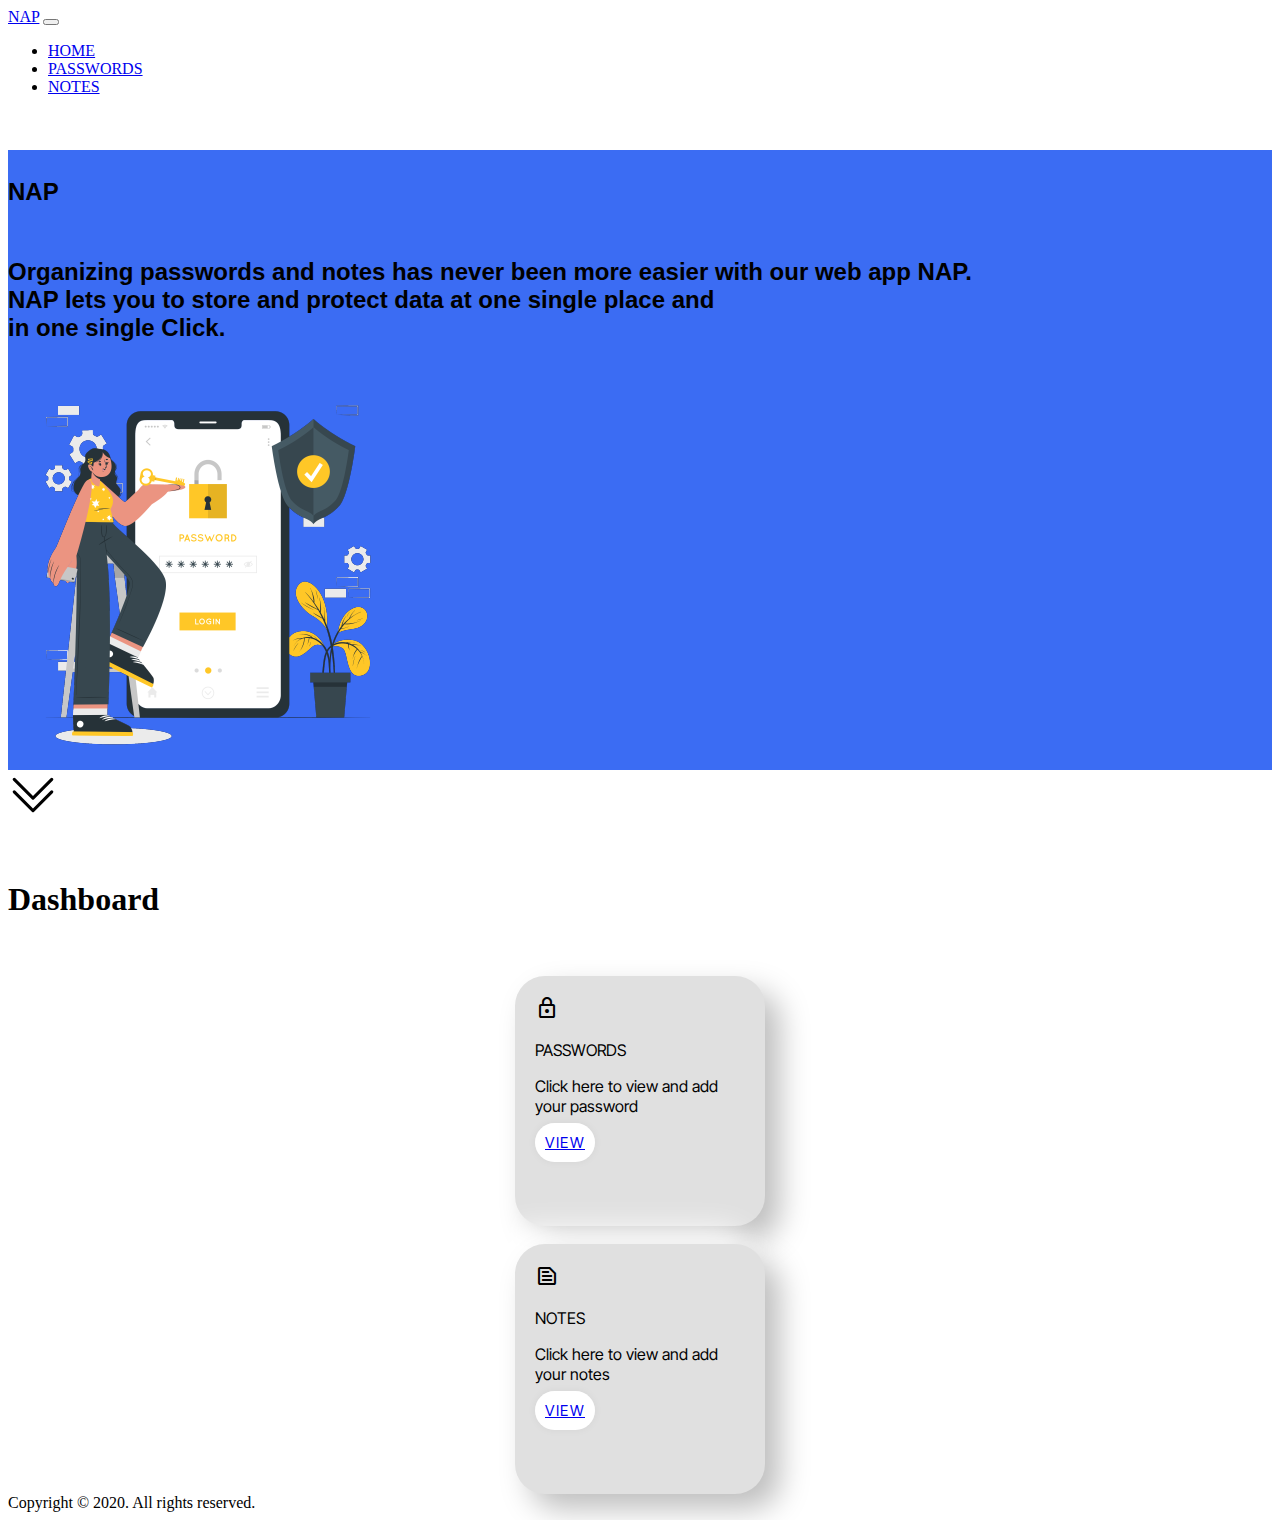
<file: nap/home.html>
<!doctype html>
<html lang="en">

<head>
  <meta charset="utf-8">
  <meta name="viewport" content="width=device-width, initial-scale=1">
  <title>NAP</title>
  <link rel="icon" href="./images/icon.jpg">
  <link rel="preconnect" href="https://fonts.googleapis.com">
  <link rel="preconnect" href="https://fonts.gstatic.com" crossorigin>
  <link href="https://fonts.googleapis.com/css2?family=Inter+Tight:wght@300&display=swap" rel="stylesheet">
  <link rel="stylesheet"
    href="https://fonts.googleapis.com/css2?family=Material+Symbols+Outlined:opsz,wght,FILL,GRAD@48,700,0,0" />
  <link rel="stylesheet" type="text/css" href="./css/style.css">
  <link href="https://cdn.jsdelivr.net/npm/bootstrap@5.2.1/dist/css/bootstrap.min.css" rel="stylesheet"
    integrity="sha384-iYQeCzEYFbKjA/T2uDLTpkwGzCiq6soy8tYaI1GyVh/UjpbCx/TYkiZhlZB6+fzT" crossorigin="anonymous">
</head>

<body>
  <header>
    <nav class="navbar navbar-expand-lg bg-light">
      <div class="container">
        <a class="navbar-brand fs-1 fw-bold" href="./index.html">NAP</a>
        <button class="navbar-toggler" type="button" data-bs-toggle="collapse" data-bs-target="#navbarNavDropdown"
          aria-controls="navbarNavDropdown" aria-expanded="false" aria-label="Toggle navigation">
          <span class="navbar-toggler-icon"></span>
        </button>
        <div class="collapse navbar-collapse" id="navbarNavDropdown">
          <ul class="navbar-nav fs-5 ">
            <li class="nav-item">
              <a class="nav-link active" aria-current="page" href="./index.html">HOME</a>
            </li>
            <li class="nav-item">
              <a class="nav-link active" href="./passwords.html">PASSWORDS</a>
            </li>
            <li class="nav-item ">
              <a class="nav-link active" href="./notes.html">NOTES</a>
            </li>
          </ul>
        </div>
      </div>
    </nav>
  </header>
  <section>
    <div class="container">
      <br>
      <div style="background-color: #3b6cf3;" class=" rounded shadow-lg p-5 mb-5 d-flex justify-content-between">
        <H2 class="text-white fw-bold" style="font-family: 'Roboto Condensed', sans-serif;"><br>NAP<p
            class="fs-3 text-white"><br>Organizing passwords and notes has never been more easier with our web app
            NAP.<br>NAP lets you to store and protect data at one single place and<br> in one single Click.</p>
        </H2>
        <img class="img-fluid " src="./images/password-1.png" alt="passimg">
      </div>
  </section>
  <!-- card -->
  <div class="container text-center">
    <div class="svg">
    <svg xmlns="http://www.w3.org/2000/svg" width="50" height="50" fill="currentColor" class="bi bi-chevron-double-down"
      viewBox="0 0 16 16">
      <path fill-rule="evenodd"
        d="M1.646 6.646a.5.5 0 0 1 .708 0L8 12.293l5.646-5.647a.5.5 0 0 1 .708.708l-6 6a.5.5 0 0 1-.708 0l-6-6a.5.5 0 0 1 0-.708z" />
      <path fill-rule="evenodd"
        d="M1.646 2.646a.5.5 0 0 1 .708 0L8 8.293l5.646-5.647a.5.5 0 0 1 .708.708l-6 6a.5.5 0 0 1-.708 0l-6-6a.5.5 0 0 1 0-.708z" />
    </svg>
  </div>
    <br>
    <br>
  </div>
  <main>
  <div class="container rounded shadow-lg p-5 mb-5">
    <h1 class="fw-bold">Dashboard</h1>
    <br>
    <div class="row">
      <div class="col-md-6">
        <br>
        <div class="card1">
          <div class="card1-text">
            <span class="material-symbols-outlined">
              lock
            </span>
            <p class="fw-bold">PASSWORDS<br></p>
            <P>Click here to view and add your password<br></P>
            <a class="btn button1 fw-bold" id="button1" role="button" href="./passwords.html"
              style=" font-family: 'Inter Tight', sans-serif;">VIEW</a>
          </div>
        </div>
      </div>
      <div class="col-md-6">
        <br>
        <div class="card1">
          <div class="card1-text">
            <span class="material-symbols-outlined">
              text_snippet
            </span>
            <p class="fw-bold">NOTES<br></p>
            <P>Click here to view and add your notes<br></P>
            <a class="btn button1 fw-bold" id="button1" role="button" href="./notes.html"
              style=" font-family: 'Inter Tight', sans-serif;">VIEW</a>
          </div>
        </div>
      </div>
    </main>
        <footer>
          <div
            class="d-flex flex-column flex-md-row text-center text-md-start justify-content-between py-4 px-4 px-xl-5 bg-primary">
            <div class="text-white mb-3 mb-md-0">
              Copyright © 2020. All rights reserved.
            </div>
        </footer>
      <script src="https://cdn.jsdelivr.net/npm/bootstrap@5.2.1/dist/js/bootstrap.bundle.min.js"
        integrity="sha384-u1OknCvxWvY5kfmNBILK2hRnQC3Pr17a+RTT6rIHI7NnikvbZlHgTPOOmMi466C8"
        crossorigin="anonymous"></script>
</body>

</html>
</file>
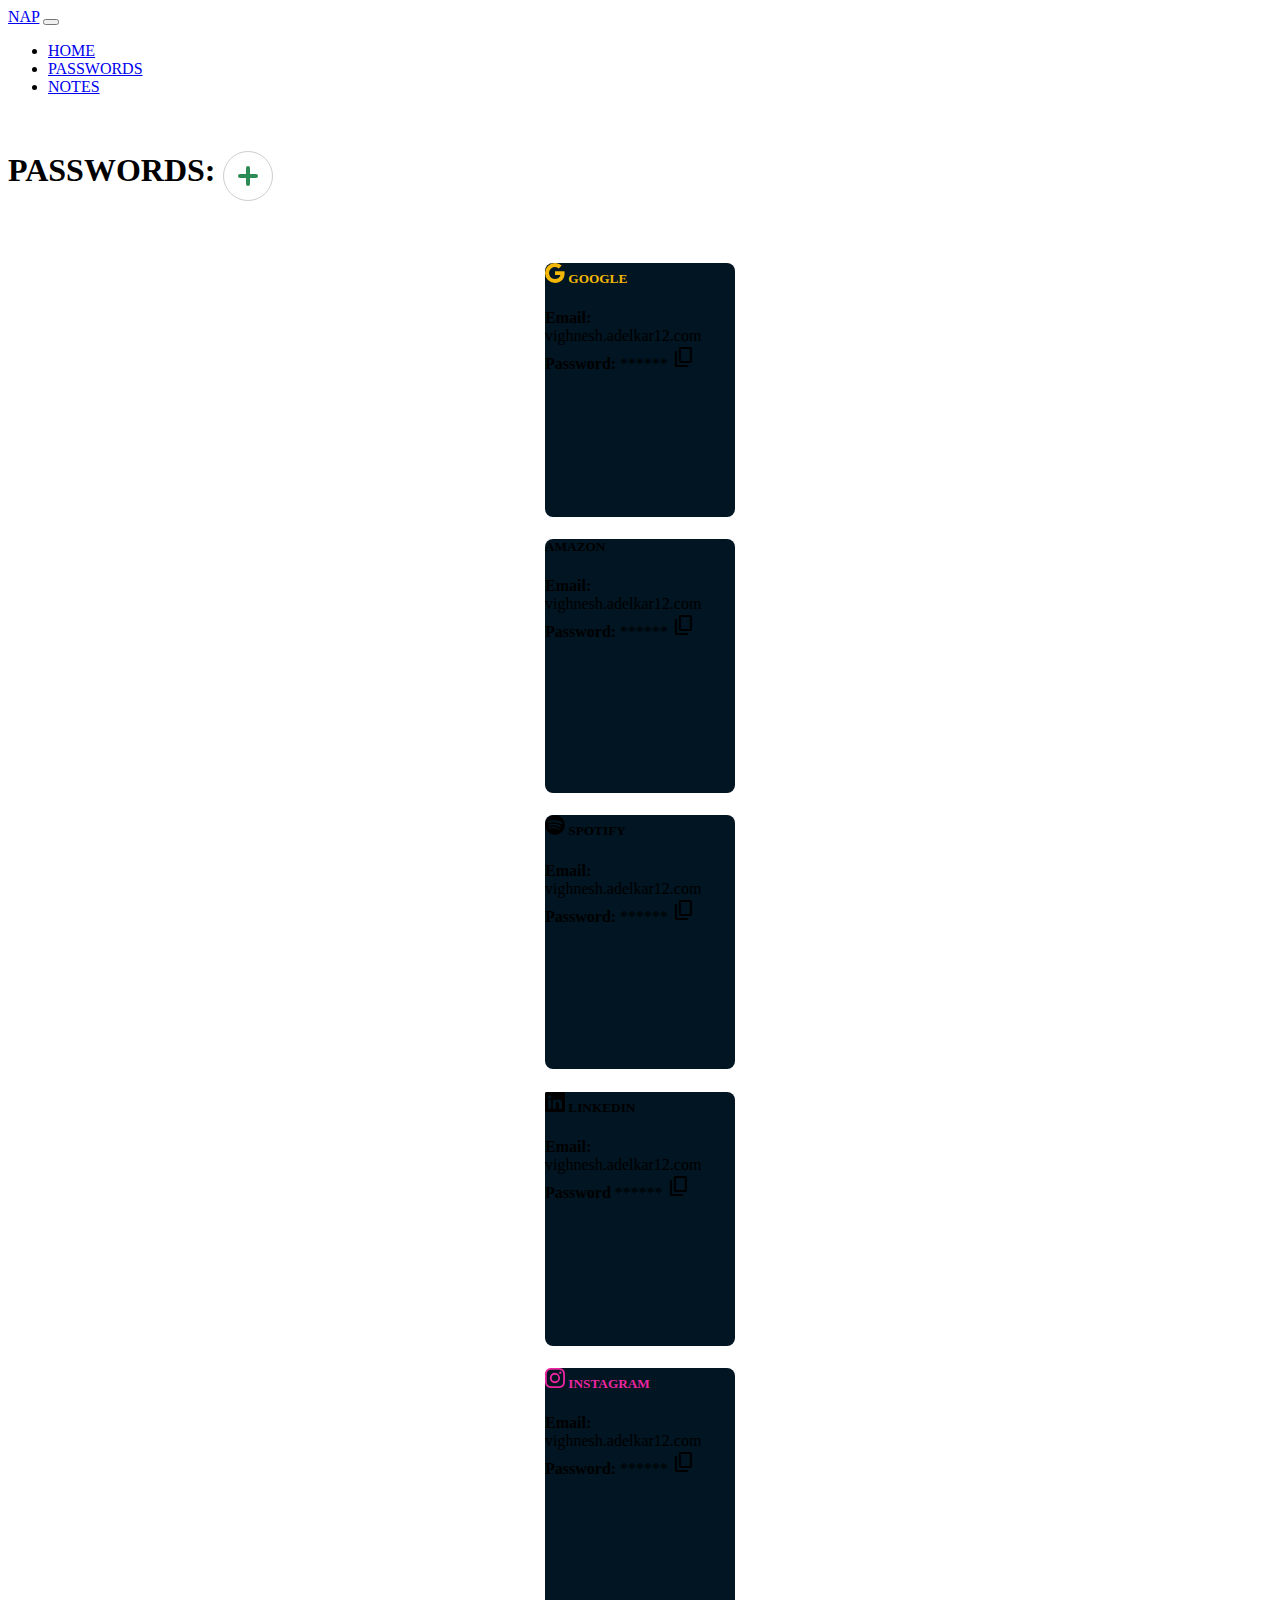
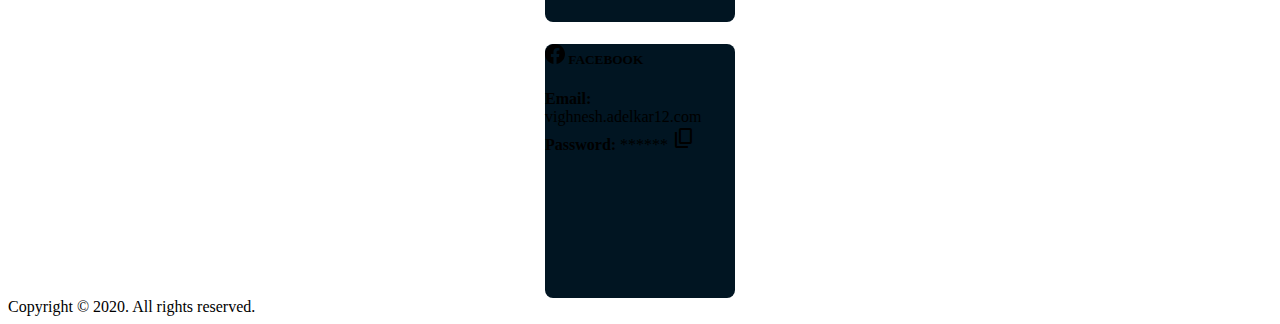
<file: nap/passwords.html>
<!doctype html>
<html lang="en">

<head>
    <meta charset="utf-8">
    <meta name="viewport" content="width=device-width, initial-scale=1">
    <title>NAP</title>
    <link rel="preconnect" href="https://fonts.googleapis.com">
    <link rel="preconnect" href="https://fonts.gstatic.com" crossorigin>
    <link href="https://fonts.googleapis.com/css2?family=Inter+Tight:wght@300&display=swap" rel="stylesheet">
    <link rel="stylesheet"
        href="https://fonts.googleapis.com/css2?family=Material+Symbols+Outlined:opsz,wght,FILL,GRAD@48,700,0,0" />
    <link rel="stylesheet" type="text/css" href="./css/style.css">
    <link href="https://cdn.jsdelivr.net/npm/bootstrap@5.2.1/dist/css/bootstrap.min.css" rel="stylesheet"
        integrity="sha384-iYQeCzEYFbKjA/T2uDLTpkwGzCiq6soy8tYaI1GyVh/UjpbCx/TYkiZhlZB6+fzT" crossorigin="anonymous">
</head>

<body>
    <header>
        <nav class="navbar navbar-expand-lg bg-light">
            <div class="container ">
                <a class="navbar-brand fs-1 fw-bold" href="./index.html">NAP</a>
                <button class="navbar-toggler" type="button" data-bs-toggle="collapse"
                    data-bs-target="#navbarNavDropdown" aria-controls="navbarNavDropdown" aria-expanded="false"
                    aria-label="Toggle navigation">
                    <span class="navbar-toggler-icon"></span>
                </button>
                <div class="collapse navbar-collapse" id="navbarNavDropdown">
                    <ul class="navbar-nav fs-5 ">
                        <li class="nav-item">
                            <a class="nav-link active" aria-current="page" href="./home.html">HOME</a>
                        </li>
                        <li class="nav-item">
                            <a class="nav-link active" href="./passwords.html">PASSWORDS</a>
                        </li>
                        <li class="nav-item ">
                            <a class="nav-link active" href="./notes.html">NOTES</a>
                        </li>
                    </ul>
                </div>
            </div>
        </nav>
    </header>
    <BR>
    <div class="container rounded shadow-lg p-5 mb-5">
        <h1 class="cont-text p-10px d-flex justify-content-between ">PASSWORDS:
            <button class="icon-btn add-btn">
                <div class="add-icon"></div>
                <div class="btn-txt">ADD </div>
            </button>
        </h1>
        <br>
        <div class="row justify-content-md-center">
            <div class="col-sm-3">
                <div class="card m-10 shadow-lg p-3 mb-5 bg-body rounded border border-primary">
                    <div class="card-body">
                        <h5 style="color: rgb(243, 184, 6);"><svg xmlns="http://www.w3.org/2000/svg" width="20"
                                height="20" fill="currentColor" class="bi bi-google" viewBox="0 0 16 16">
                                <path
                                    d="M15.545 6.558a9.42 9.42 0 0 1 .139 1.626c0 2.434-.87 4.492-2.384 5.885h.002C11.978 15.292 10.158 16 8 16A8 8 0 1 1 8 0a7.689 7.689 0 0 1 5.352 2.082l-2.284 2.284A4.347 4.347 0 0 0 8 3.166c-2.087 0-3.86 1.408-4.492 3.304a4.792 4.792 0 0 0 0 3.063h.003c.635 1.893 2.405 3.301 4.492 3.301 1.078 0 2.004-.276 2.722-.764h-.003a3.702 3.702 0 0 0 1.599-2.431H8v-3.08h7.545z" />
                            </svg> GOOGLE</h5>
                        <P><b>Email:</b> vighnesh.adelkar12.com
                            <br><B>Password:</B> ******
                            <span class="material-symbols-outlined">
                                content_copy
                            </span>
                        </P>
                    </div>
                </div>
            </div>
            <div class="col-sm-3">
                <div class="card m-10 shadow-lg p-3 mb-5 bg-body rounded border border-primary">
                    <div class="card-body">
                        <h5>AMAZON</h5>
                        <P><b>Email:</b> vighnesh.adelkar12.com
                            <br><b>Password:</b> ******
                            <span class="material-symbols-outlined">
                                content_copy
                            </span>
                        </P>
                    </div>
                </div>
            </div>
            <div class="col-sm-3">
                <div class="card m-10 shadow-lg p-3 mb-5 bg-body rounded border border-primary">
                    <div class="card-body">
                        <h5 class="text-success"><svg xmlns="http://www.w3.org/2000/svg" width="20" height="20"
                                fill="currentColor" class="bi bi-spotify" viewBox="0 0 16 16">
                                <path
                                    d="M8 0a8 8 0 1 0 0 16A8 8 0 0 0 8 0zm3.669 11.538a.498.498 0 0 1-.686.165c-1.879-1.147-4.243-1.407-7.028-.77a.499.499 0 0 1-.222-.973c3.048-.696 5.662-.397 7.77.892a.5.5 0 0 1 .166.686zm.979-2.178a.624.624 0 0 1-.858.205c-2.15-1.321-5.428-1.704-7.972-.932a.625.625 0 0 1-.362-1.194c2.905-.881 6.517-.454 8.986 1.063a.624.624 0 0 1 .206.858zm.084-2.268C10.154 5.56 5.9 5.419 3.438 6.166a.748.748 0 1 1-.434-1.432c2.825-.857 7.523-.692 10.492 1.07a.747.747 0 1 1-.764 1.288z" />
                            </svg> SPOTIFY</h5>
                        <P><b>Email:</b> vighnesh.adelkar12.com
                            <br><b>Password:</b> ******
                            <span class="material-symbols-outlined">
                                content_copy
                            </span>
                        </P>
                    </div>
                </div>
            </div>
        </div>
        <div class="row justify-content-md-center">
            <div class="col-sm-3">
                <div class="card m-10 shadow-lg p-3 mb-5 bg-body rounded border border-primary">
                    <div class="card-body">
                        <h5 class="text-primary"><svg xmlns="http://www.w3.org/2000/svg" width="20" height="20"
                                fill="currentColor" class="bi bi-linkedin" viewBox="0 0 16 16">
                                <path
                                    d="M0 1.146C0 .513.526 0 1.175 0h13.65C15.474 0 16 .513 16 1.146v13.708c0 .633-.526 1.146-1.175 1.146H1.175C.526 16 0 15.487 0 14.854V1.146zm4.943 12.248V6.169H2.542v7.225h2.401zm-1.2-8.212c.837 0 1.358-.554 1.358-1.248-.015-.709-.52-1.248-1.342-1.248-.822 0-1.359.54-1.359 1.248 0 .694.521 1.248 1.327 1.248h.016zm4.908 8.212V9.359c0-.216.016-.432.08-.586.173-.431.568-.878 1.232-.878.869 0 1.216.662 1.216 1.634v3.865h2.401V9.25c0-2.22-1.184-3.252-2.764-3.252-1.274 0-1.845.7-2.165 1.193v.025h-.016a5.54 5.54 0 0 1 .016-.025V6.169h-2.4c.03.678 0 7.225 0 7.225h2.4z" />
                            </svg> LINKEDIN</h5>
                        <P><b>Email:</b> vighnesh.adelkar12.com
                            <br><b>Password</b> ******
                            <span class="material-symbols-outlined">
                                content_copy
                            </span>
                        </P>
                    </div>
                </div>
            </div>
            <div class="col-sm-3">
                <div class="card m-10 shadow-lg p-3 mb-5 bg-body rounded border border-primary">
                    <div class="card-body">
                        <h5 style="color: rgb(237, 37, 161);"><svg xmlns="http://www.w3.org/2000/svg" width="20"
                                height="20" fill="currentColor" class="bi bi-instagram" viewBox="0 0 16 16">
                                <path
                                    d="M8 0C5.829 0 5.556.01 4.703.048 3.85.088 3.269.222 2.76.42a3.917 3.917 0 0 0-1.417.923A3.927 3.927 0 0 0 .42 2.76C.222 3.268.087 3.85.048 4.7.01 5.555 0 5.827 0 8.001c0 2.172.01 2.444.048 3.297.04.852.174 1.433.372 1.942.205.526.478.972.923 1.417.444.445.89.719 1.416.923.51.198 1.09.333 1.942.372C5.555 15.99 5.827 16 8 16s2.444-.01 3.298-.048c.851-.04 1.434-.174 1.943-.372a3.916 3.916 0 0 0 1.416-.923c.445-.445.718-.891.923-1.417.197-.509.332-1.09.372-1.942C15.99 10.445 16 10.173 16 8s-.01-2.445-.048-3.299c-.04-.851-.175-1.433-.372-1.941a3.926 3.926 0 0 0-.923-1.417A3.911 3.911 0 0 0 13.24.42c-.51-.198-1.092-.333-1.943-.372C10.443.01 10.172 0 7.998 0h.003zm-.717 1.442h.718c2.136 0 2.389.007 3.232.046.78.035 1.204.166 1.486.275.373.145.64.319.92.599.28.28.453.546.598.92.11.281.24.705.275 1.485.039.843.047 1.096.047 3.231s-.008 2.389-.047 3.232c-.035.78-.166 1.203-.275 1.485a2.47 2.47 0 0 1-.599.919c-.28.28-.546.453-.92.598-.28.11-.704.24-1.485.276-.843.038-1.096.047-3.232.047s-2.39-.009-3.233-.047c-.78-.036-1.203-.166-1.485-.276a2.478 2.478 0 0 1-.92-.598 2.48 2.48 0 0 1-.6-.92c-.109-.281-.24-.705-.275-1.485-.038-.843-.046-1.096-.046-3.233 0-2.136.008-2.388.046-3.231.036-.78.166-1.204.276-1.486.145-.373.319-.64.599-.92.28-.28.546-.453.92-.598.282-.11.705-.24 1.485-.276.738-.034 1.024-.044 2.515-.045v.002zm4.988 1.328a.96.96 0 1 0 0 1.92.96.96 0 0 0 0-1.92zm-4.27 1.122a4.109 4.109 0 1 0 0 8.217 4.109 4.109 0 0 0 0-8.217zm0 1.441a2.667 2.667 0 1 1 0 5.334 2.667 2.667 0 0 1 0-5.334z" />
                            </svg> INSTAGRAM</h5>
                        <P><b>Email:</b> vighnesh.adelkar12.com
                            <br><b>Password:</b> ******
                            <span class="material-symbols-outlined">
                                content_copy
                            </span>
                        </P>
                    </div>
                </div>
            </div>
            <div class="col-sm-3">
                <div class="card m-10 shadow-lg p-3 mb-5 bg-body rounded border border-primary">
                    <div class="card-body">
                        <h5 class="text-primary"><svg xmlns="http://www.w3.org/2000/svg" width="20" height="20"
                                fill="currentColor" class="bi bi-facebook" viewBox="0 0 16 16">
                                <path
                                    d="M16 8.049c0-4.446-3.582-8.05-8-8.05C3.58 0-.002 3.603-.002 8.05c0 4.017 2.926 7.347 6.75 7.951v-5.625h-2.03V8.05H6.75V6.275c0-2.017 1.195-3.131 3.022-3.131.876 0 1.791.157 1.791.157v1.98h-1.009c-.993 0-1.303.621-1.303 1.258v1.51h2.218l-.354 2.326H9.25V16c3.824-.604 6.75-3.934 6.75-7.951z" />
                            </svg> FACEBOOK</h5>
                        <P><b>Email:</b> vighnesh.adelkar12.com
                            <br><b>Password:</b> ******
                            <span class="material-symbols-outlined">
                                content_copy
                            </span>
                        </P>
                    </div>
                </div>
            </div>
        </div>
        </main>
    </div>
    <footer>
        <div
            class="d-flex flex-column flex-md-row text-center text-md-start justify-content-between py-4 px-4 px-xl-5 bg-primary">
            <div class="text-white mb-3 mb-md-0">
                Copyright © 2020. All rights reserved.
            </div>
    </footer>
    <script src="https://cdn.jsdelivr.net/npm/bootstrap@5.2.1/dist/js/bootstrap.bundle.min.js"
        integrity="sha384-u1OknCvxWvY5kfmNBILK2hRnQC3Pr17a+RTT6rIHI7NnikvbZlHgTPOOmMi466C8"
        crossorigin="anonymous"></script>
</body>

</html>
</file>
<file: nap/css/style.css>
@import url('https://fonts.googleapis.com/css2?family=Inter+Tight:wght@300&display=swap');
.icon-btn {
    width: 50px;
    height: 50px;
    border: 1px solid #cdcdcd;
    background: white;
    border-radius: 25px;
    overflow: hidden;
    position: relative;
    transition: width 0.2s ease-in-out;
    font-weight: 300;
    font-family: 'Inter Tight', sans-serif;
  }
  
  .add-btn:hover {
    width: 120px;
  }
  
  .add-btn::before,
  .add-btn::after {
    transition: width 0.2s ease-in-out, border-radius 0.2s ease-in-out;
    content: "";
    position: absolute;
    height: 4px;
    width: 10px;
    top: calc(50% - 2px);
    background: seagreen;
  }
  
  .add-btn::after {
    right: 14px;
    overflow: hidden;
    border-top-right-radius: 2px;
    border-bottom-right-radius: 2px;
  }
  
  .add-btn::before {
    left: 14px;
    border-top-left-radius: 2px;
    border-bottom-left-radius: 2px;
  }
  
  .icon-btn:focus {
    outline: none;
  }
  
  .btn-txt {
    opacity: 0;
    transition: opacity 0.2s;
  }
  
  .add-btn:hover::before,
  .add-btn:hover::after {
    width: 4px;
    border-radius: 2px;
  }
  
  .add-btn:hover .btn-txt {
    opacity: 1;
  }
  
  .add-icon::after,
  .add-icon::before {
    transition: all 0.2s ease-in-out;
    content: "";
    position: absolute;
    height: 20px;
    width: 2px;
    top: calc(50% - 10px);
    background: seagreen;
    overflow: hidden;
  }
  
  .add-icon::before {
    left: 22px;
    border-top-left-radius: 2px;
    border-bottom-left-radius: 2px;
  }
  
  .add-icon::after {
    right: 22px;
    border-top-right-radius: 2px;
    border-bottom-right-radius: 2px;
  }
  
  .add-btn:hover .add-icon::before {
    left: 15px;
    height: 4px;
    top: calc(50% - 2px);
  }
  
  .add-btn:hover .add-icon::after {
    right: 15px;
    height: 4px;
    top: calc(50% - 2px);
  }
.card1 {
    width: 250px;
    height: 250px;
    border-radius: 30px;
    margin: auto;
    background: #e0e0e0;
    box-shadow: 15px 15px 30px #bebebe,
                -15px -15px 30px #ffffff;
   }
   .card1-text{
    padding: 20px;
    font-family: 'Inter Tight', sans-serif;
   }
#button1 {
    padding: 10px 10px;
    border-radius: 20px;
    border: 0;
    background-color: white;
    box-shadow: rgb(0 0 0 / 5%) 0 0 8px;
    letter-spacing: 1.5px;
    text-transform: uppercase;
    font-size: 15px;
    transition: all .5s ease;
   }
   
   #button1:hover {
    letter-spacing: 3px;
    background-color: hsl(261deg 80% 48%);
    color: hsl(0, 0%, 100%);
    box-shadow: rgb(93 24 220) 0px 7px 29px 0px;
   }
   
   #button1:active {
    letter-spacing: 3px;
    background-color: hsl(261deg 80% 48%);
    color: hsl(0, 0%, 100%);
    box-shadow: rgb(93 24 220) 0px 0px 0px 0px;
    transform: translateY(10px);
    transition: 100ms;
   }
   /* From uiverse.io by @EmmaxPlay */
.card {
 width: 190px;
 height: 254px;
 margin: 0 auto;
 background-color: #011522;
 border-radius: 8px;
 z-index: 1;
}

.tools {
 display: flex;
 align-items: center;
 padding: 9px;
}

.circle {
 padding: 0 4px;
}

.box {
 display: inline-block;
 align-items: center;
 width: 10px;
 height: 10px;
 padding: 1px;
 border-radius: 50%;
}

.red {
 background-color: #ff605c;
}

.yellow {
 background-color: #ffbd44;
}

.green {
 background-color: #00ca4e;
}
.card4 {
    width: 200px;
    height: 254px;
    box-shadow: rgba(50, 50, 93, 0.25) 0px 50px 100px -20px, rgba(0, 0, 0, 0.3) 0px 30px 60px -30px;
    background: linear-gradient(293deg, rgb(185, 185, 255) 0%, rgb(72, 225, 255) 100%);
   }
   /* From uiverse.io by @Jaareet */
.input {
    font-family: -apple-system,BlinkMacSystemFont,"Segoe UI","Roboto","Oxygen","Ubuntu","Cantarell","Fira Sans","Droid Sans","Helvetica Neue",sans-serif;
    font-weight: 500;
    font-size: .8vw;
    color: rgb(37, 36, 36);
    background-color: rgb(244, 244, 250);
    box-shadow: 0 0 .4vw rgba(0,0,0,0.5), 0 0 0 .15vw transparent;
    border-radius: 0.4vw;
    border: none;
    outline: none;
    padding: 0.4vw;
    margin: auto;
    max-width: 170px;
    transition: .4s;
    max-height: 190px;
  }
  
  .input:hover {
    box-shadow: 0 0 0 .15vw rgba(135, 207, 235, 0.186);
  }
  
  .input:focus {
    box-shadow: 0 0 0 .15vw skyblue;
  }
.input {
    font-family: -apple-system,BlinkMacSystemFont,"Segoe UI","Roboto","Oxygen","Ubuntu","Cantarell","Fira Sans","Droid Sans","Helvetica Neue",sans-serif;
    font-weight: 500;
    font-size: medium;
    color: #fff;
    background-color: rgb(28,28,30);
    box-shadow: 0 0 .4vw rgba(0,0,0,0.5), 0 0 0 .15vw transparent;
    border-radius: 0.6vw;
    border: none;
    outline: none;
    padding: 0.4vw;
    width: 190px;
    min-height: 30px;
    transition: .4s;
  }
  
  .input:hover {
    box-shadow: 0 0 0 .15vw rgba(135, 207, 235, 0.186);
  }
  
  .input:focus {
    box-shadow: 0 0 0 .15vw skyblue;
  }
  .svg {
    align-items: center;
  }
  #app
  {
    display: grid;
    grid-template-columns: repeat(auto-fill,200px);
    padding: 24px;
    gap: 24px;
  }
  .note {
    height: 200px;
    box-sizing: border-box;
    padding: 16px;
    border: none;
    border-radius: 20px;
    box-shadow: rgba(50, 50, 93, 0.25) 0px 50px 100px -20px, rgba(0, 0, 0, 0.3) 0px 30px 60px -30px;
    background: linear-gradient(293deg, rgb(185, 185, 255) 0%, rgb(72, 225, 255) 100%);
    resize: none;
    font-size: 16px;
    font-family: 'Inter Tight', sans-serif;
  }
  .add-note {
    height: 200px;
    border: none;
    outline: none;
    background: rgba(0, 0, 0, 0.1);
    border-radius: 20px;
    font-size: 120px;
    color: rgba(0,0,0,0.5) ;
    cursor: pointer;
    transition: background 0.5s;
  }
  .add-note:hover{
    background: rgba(0, 0, 0, 0.5);
  }
</file>
